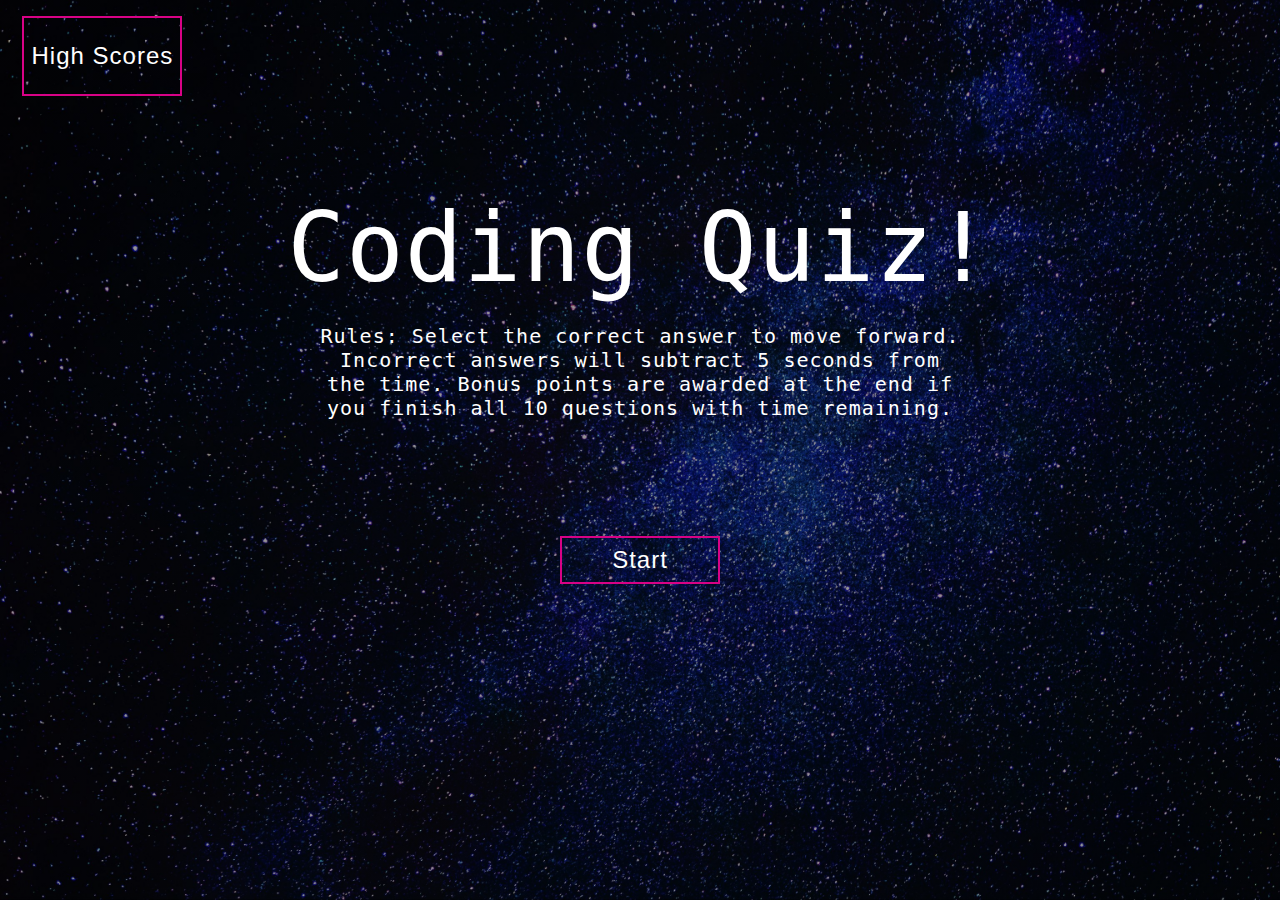
<file: index.html>
<!DOCTYPE html>
<html lang="en">
  <head>
    <meta charset="UTF-8" />
    <meta http-equiv="X-UA-Compatible" content="IE=edge" />
    <meta name="viewport" content="width=device-width, initial-scale=1.0" />
    <link href="https://cdn.jsdelivr.net/npm/bootstrap@5.1.0/dist/css/bootstrap.min.css" rel="stylesheet" integrity="sha384-KyZXEAg3QhqLMpG8r+8fhAXLRk2vvoC2f3B09zVXn8CA5QIVfZOJ3BCsw2P0p/We" crossorigin="anonymous">
    <link rel="stylesheet" href="./assets/style.css" />
    <title>Coding Quiz</title>
  </head>

  <body>
    <header>
      <a href="./high-scores.html"><button class="btn" id="highScores">High Scores</button></a>
    </header>
    <div class="starting-box" id="start-box">Coding Quiz!<p>Rules: Select the correct answer to move forward. Incorrect answers will subtract 5 seconds from the time. Bonus points are awarded at the end if you finish all 10 questions with time remaining.</p></div>
    <div class="questions-box" id="qBox"></div>
    <div class="answer-boxes" id="aBox">
        <button class="btn" id="choiceA"></button>
        <button class="btn" id="choiceB"></button>
        <button class="btn" id="choiceC"></button>
        <button class="btn" id="choiceD"></button>
    </div>
    <div class = "incorrectBox" id = "incorrect"></div>
    <div class="buttons">
      <button class="btn" id="start">Start</button>
      <button class="btn" id="restart">Restart</button>
    </div>
    <div class="timer" id="time"></div>
    <div class="point-box" id="points"></div>
    <form class="form-inline name-submission" id="submitForm">
        <div class="form-group">
          <label for="exampleInputName2">Name</label>
          <input type="text" class="form-control" id="exampleInputName2" placeholder=""/>
        </div>
        <div class="form-group">
        <button type="submit" class="btn btn-default" id="submit">Submit</button>

    <script src="./assets/js/script.js"></script>
  </body>
</html>
</file>
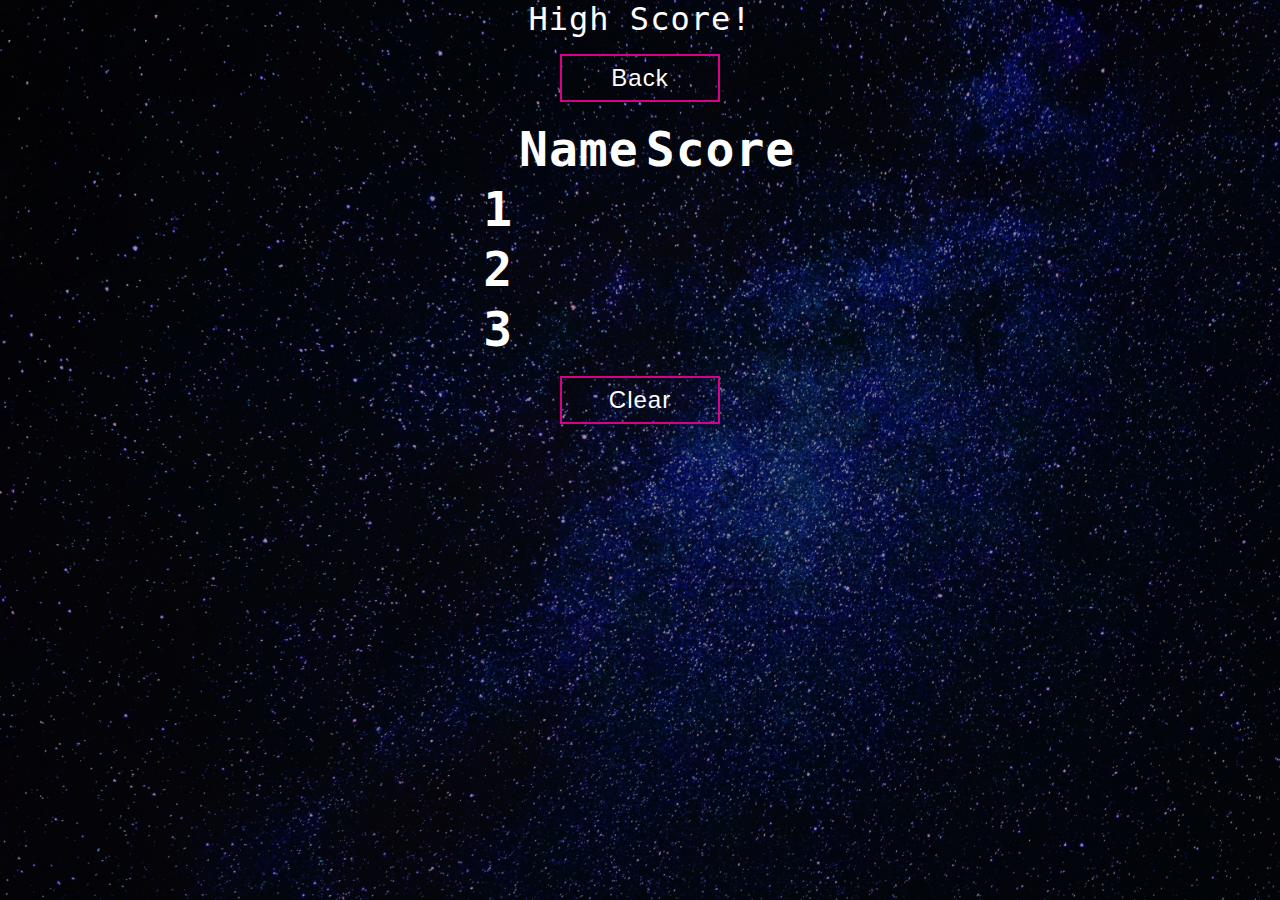
<file: high-scores.html>
<!DOCTYPE html>
<html lang="en">
<head>
    <meta charset="UTF-8">
    <meta http-equiv="X-UA-Compatible" content="IE=edge">
    <meta name="viewport" content="width=device-width, initial-scale=1.0">
    <link href="https://cdn.jsdelivr.net/npm/bootstrap@5.1.0/dist/css/bootstrap.min.css" rel="stylesheet" integrity="sha384-KyZXEAg3QhqLMpG8r+8fhAXLRk2vvoC2f3B09zVXn8CA5QIVfZOJ3BCsw2P0p/We" crossorigin="anonymous">
    <link rel = "stylesheet" href ="assets/style.css">
    <title>High Scores!</title>
</head>    
<body>
    <header class="high-score-header">High Score!</header>
    <div class="high-scores" id="scores"></div>
        <a href = "./index.html"><button class="btn">Back</button></a>
        <table class="table table-borderless">
            <thead>
              <tr>
                <th scope="col"></th>
                <th scope="col">Name</th>
                <th scope="col">Score</th>
              </tr>
            </thead>
            <tbody>
              <tr>
                <th scope="row">1</th>
                <td id="userName"></td>
                <td id="score"></td>
              </tr>
              <tr>
                <th scope="row">2</th>
                <td id="userName2"></td>
                <td id="score2"></td>
              </tr>
              <tr>
                <th scope="row">3</th>
                <td id="userName3"></td>
                <td id="score3"></td>
              </tr>
            </tbody>
          </table>
          <button class ="btn" id="clear">Clear</button>

    <script src="./assets/js/highScore.js"></script>
</body>
</html>
</file>
<file: assets/style.css>
body {
    margin: 0;
    height: 100vh;
    display:flex;
    flex-direction: column;
    font-family: "Lucida Console", Monaco, monospace;
    color: white;
    letter-spacing: 1px;
    align-items: center;
    background-color: rgb(15, 12, 49);
    background:linear-gradient(rgba(0, 0, 0, 0.4), rgba(0, 0, 0, 0.4)), url(images/cool\ space\ background.jpg) no-repeat;
    background-size: cover;
}

html {
    min-height: 100%;
}

a{
    text-decoration: none;
}

header{
    width: 99%;
    font-size: 2rem;
}

.starting-box{
    display:flex;
    flex-direction: column;
    align-items: center;
    padding: 5rem 0 5rem 0;
    font-size: 6rem;
}

.starting-box p{
    font-size: 1.25rem;
    text-align: center;
    width: 50%;
}

.questions-box{
    position: relative;
    bottom: -15rem;
    font-size: 3rem;
    width: 65%;
    text-align: center;
}


.answer-boxes {
    display: flex;
    flex-wrap: wrap;
    justify-content: space-evenly;
    width: 55%;
    margin: 2rem;
    font-size: 2.5rem;
}

.answer-boxes button{
    display:flex;
    position: relative;
    bottom: -15rem;
    align-items: center;
    justify-content: center;
    flex-wrap: wrap;
    width: 40%;
    height: 4rem;
}

.incorrectBox{
    color: red;
    font-size: 1.5rem;
}

.btn{
    width: 10rem;
    height: 3rem;
    margin: 1rem;
    text-align: center;
    align-items: center;
    align-content: center;
    color: white;
    border: 2px solid rgb(216, 2, 134);
    background: none;
    border-radius: 0px;
    display: inline-block;
    font-size: 1.5rem;
    letter-spacing: 1px;
    cursor: pointer;
    box-shadow: inset 0 0 0 0 #D80286;
    -webkit-transition: ease-out 0.4s;
    -moz-transition: ease-out 0.4s;
    transition: ease-out 0.4s;
  }

  .btn:focus {
      box-shadow: none;

  }

.btn:hover{
    box-shadow: inset 0 0 50px 25px #D80286;
}

.btn-default{
    position: relative;
    top: -3.75rem;
    right: -14rem;
}

.timer{
    width: 20rem;
    font-size: 2rem;
    text-align: center;
    position: relative;
    bottom: -15rem;
}

.high-score-header{
    text-align: center;
}

.point-box{
    position: absolute;
    padding: 1rem;
    font-size: 3rem;
}

.name-submission{
    position: absolute;
    bottom: 20rem;
    left: 50rem;
}

.table{
    text-align: center;
    color: white;
    width: 25%;
    font-size: 3rem;
}

#restart{
    position: relative;
    bottom: -20rem;
    height: 3rem;
    width: 10rem;
 
}

#highScores{
    height: 5rem;
    font-size: 1.5rem;
}


@media screen and (max-width: 768px) {
    body{
        overflow-x: hidden;
        align-items: center;
        justify-items: center;
        max-width: 100vw;
    }
    .starting-box,
    .questions-box,
    .timer{
        font-size: 1.5rem;
        text-align: center;
    }

    .timer{
        position: relative;
        bottom: -5rem;
        font-size: 1.2rem;
    }

    .questions-box{
        position: relative;
        bottom: -5rem;
    }

    .answer-boxes{
        position: relative;
        bottom: 10rem;
    }

    .answer-boxes button{
        width: 100%;
        height: 4rem;
        font-size: 1rem;
    }

    .point-box{
        font-size: 1rem;
    }

    #restart{
        position: relative;
        bottom: -5rem;
    }
    .name-submission{
        bottom: 7rem;
        left: unset;

    }
    .btn-default{
        position: unset;   
    }
    .btn {
    background: #D80286;
    color: white;
    }
}
</file>
